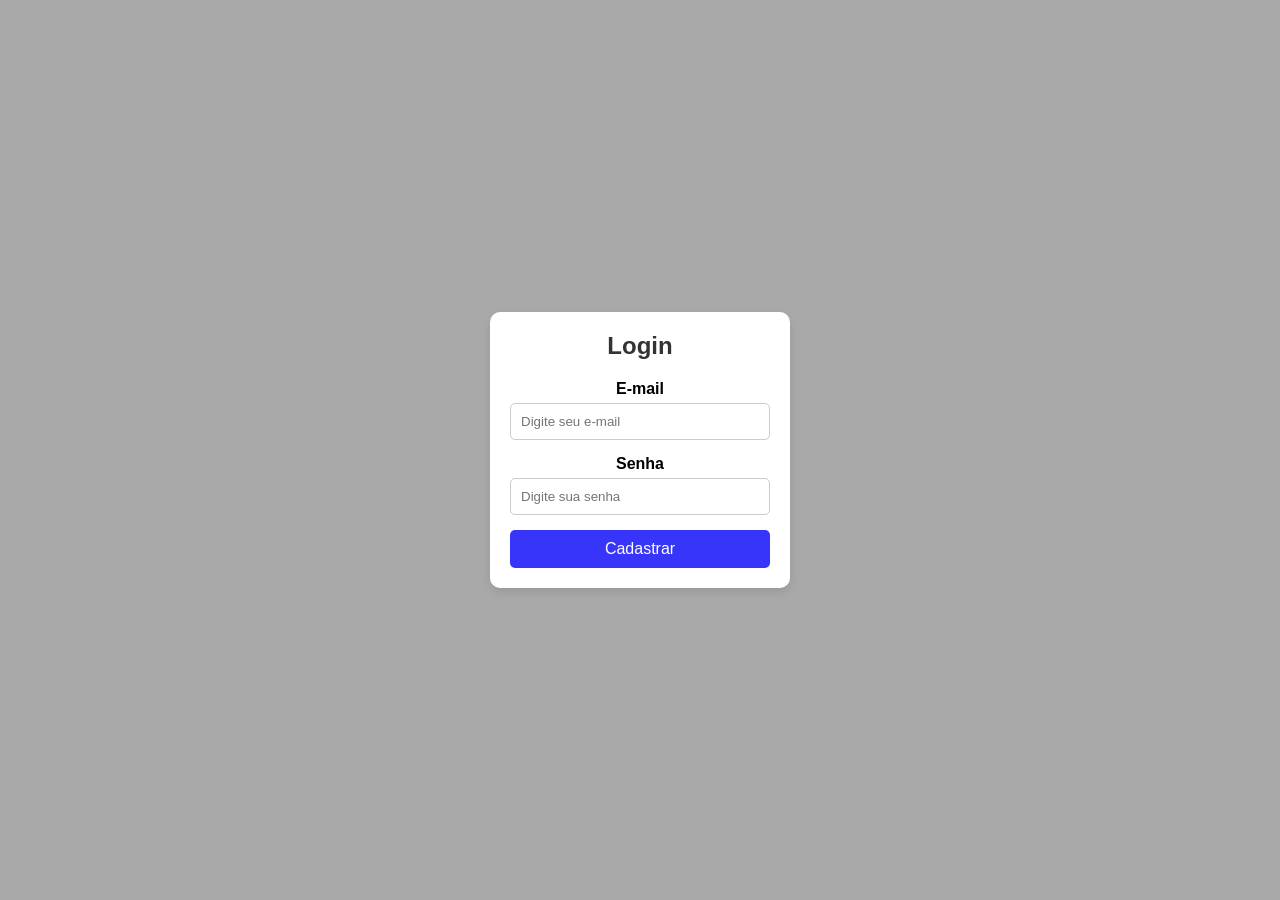
<file: index.html>
<!DOCTYPE html>
<html lang="pt-br">
<head>
  <meta charset="UTF-8">
  <meta name="viewport" content="width=device-width, initial-scale=1.0">
  <title>Formulário de Login</title>
  <link rel="stylesheet" href="index.css">
</head>
<body>
  <div class="container">
    <div class="formulario">
      <h2>Login</h2>
      <form id="loginForm">
        <div class="input-group">
          <label for="email">E-mail</label>
          <input type="email" id="email" placeholder="Digite seu e-mail" required>
        </div>
        <div class="input-group">
          <label for="senha">Senha</label>
          <input type="password" id="senha" placeholder="Digite sua senha" required>
        </div>
        <button type="submit">Cadastrar</button>
      </form>
    </div>
  </div>
  <script src="index.js"></script>
</body>
</html>
</file>
<file: index.css>
* {
  margin: 0;
  padding: 0;
  box-sizing: border-box;

}

body, html {
  height: 100%;
  font-family: Arial, sans-serif;
  display: flex;
  justify-content: center;
  align-items: center;
  background-color: darkgray;
}

.container {
  display: flex;
  justify-content: center;
  align-items: center;
  height: 100%;
}

.formulario {
  background-color: #fff;
  padding: 20px;
  border-radius: 10px;
  box-shadow: 0 4px 8px rgba(0, 0, 0, 0.1);
  width: 300px;
  text-align: center;
}

.formulario h2 {
  margin-bottom: 20px;
  color: #333;
}

.input-group {
  margin-bottom: 15px;
}

.input-group label {
  display: block;
  margin-bottom: 5px;
  font-weight: bold;
}

.input-group input {
  width: 100%;
  padding: 10px;
  border: 1px solid #ccc;
  border-radius: 5px;
}

button {
  width: 100%;
  padding: 10px;
  background-color: #3835fa;
  color: white;
  border: none;
  border-radius: 5px;
  cursor: pointer;
  font-size: 16px;
}
</file>
<file: alek/index.css>
* {
  margin: 0;
  padding: 0;
  box-sizing: border-box;

}

body, html {
  height: 100%;
  font-family: Arial, sans-serif;
  display: flex;
  justify-content: center;
  align-items: center;
  background-color: darkgray;
}

.container {
  display: flex;
  justify-content: center;
  align-items: center;
  height: 100%;
}

.formulario {
  background-color: #fff;
  padding: 20px;
  border-radius: 10px;
  box-shadow: 0 4px 8px rgba(0, 0, 0, 0.1);
  width: 300px;
  text-align: center;
}

.formulario h2 {
  margin-bottom: 20px;
  color: #333;
}

.input-group {
  margin-bottom: 15px;
}

.input-group label {
  display: block;
  margin-bottom: 5px;
  font-weight: bold;
}

.input-group input {
  width: 100%;
  padding: 10px;
  border: 1px solid #ccc;
  border-radius: 5px;
}

button {
  width: 100%;
  padding: 10px;
  background-color: #3835fa;
  color: white;
  border: none;
  border-radius: 5px;
  cursor: pointer;
  font-size: 16px;
}
@media screen and (max-width: 1024px) {
  body {
    font-size: 14px;
    padding: 10px;
  }
}
@media screen and (max-width: 600px) {
  body {
    font-size: 12px;
    padding: 5px;
  }
}
</file>
